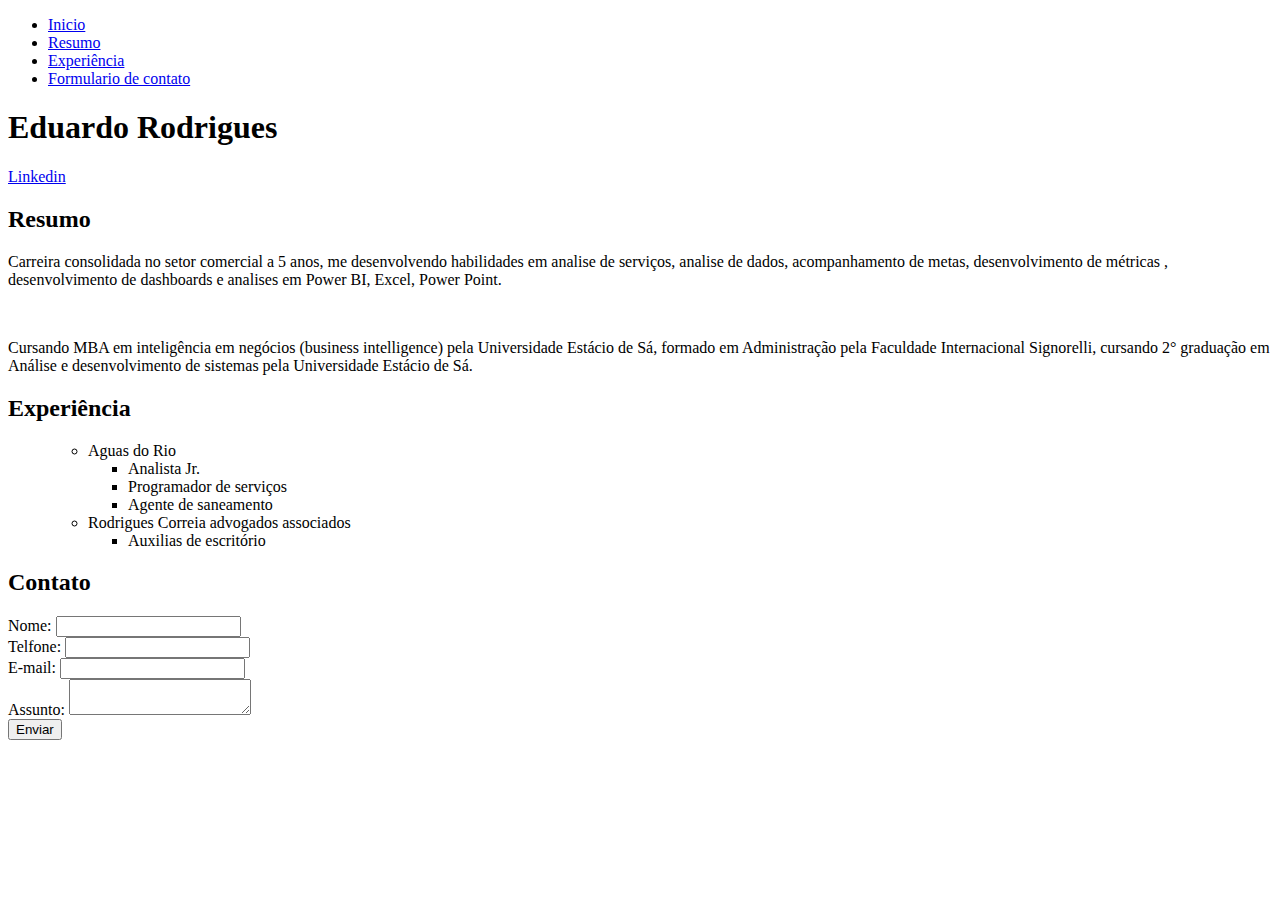
<file: index.html>
<!DOCTYPE html>
<html lang="en">
<head>
    <meta charset="UTF-8">
    <meta name="viewport" content="width=device-width, initial-scale=1.0">
    <title>Portifolio</title>
</head>
<body>

    <!-- #Menu de navegação-->
    <div class="navegation-bar">
        <ul>
            <li><a href="#inicio">Inicio</a></li>
            <li><a href="#resumo">Resumo</a></li>
            <li><a href="#experiencia">Experiência</a></li>
            <li><a href="#contact">Formulario de contato</a></li>
        </ul>
        <h1 >Eduardo Rodrigues</h1>
    </div>
    <!-- #capa-->
    <div id="inicio" class="capa">
        
        <a href="https://www.linkedin.com/in/eduardohenriquemr/" target="_blank">Linkedin</a>

    </div>
    <!-- #Resumo Proficional-->
    <div id="resumo" class="resumo">
        <h2>Resumo</h2>
        <p>
            Carreira consolidada no setor comercial a 5 anos, me
            desenvolvendo habilidades em analise de serviços, analise de
            dados, acompanhamento de metas, desenvolvimento de métricas ,
            desenvolvimento de dashboards e analises em Power BI, Excel,
            Power Point.
        </p><br>

        <p>
            Cursando MBA em inteligência em negócios (business intelligence)
            pela Universidade Estácio de Sá, formado em Administração pela
            Faculdade Internacional Signorelli, cursando 2° graduação em
            Análise e desenvolvimento de sistemas pela Universidade Estácio
            de Sá.
        </p>
    </div>
    <!-- #Experiencias-->
    <div id="experiencia" class="experiencia">
        <h2>Experiência</h2>
        <ul>
            <ul>
                <li>Aguas do Rio</li>
                <ul>
                    <li>Analista Jr.</li>
                    <li>Programador de serviços</li>
                    <li>Agente de saneamento</li>
                </ul>
                <li>Rodrigues Correia advogados associados</li>
                <ul>
                    <li>Auxilias de escritório</li>
                </ul>
            </ul>
        
        </ul>
    </div>
    <!-- #Formulario de contato-->
    <div id="contact" class="contact">
        <h2>Contato</h2>
        <form method="get">
            <label>Nome: </label><input type="text" name="Nome"><br>
            <label>Telfone: </label><input type="number" name="telefone"><br>
            <label>E-mail: </label><input type="text" name="email"><br>
            <label>Assunto: </label><textarea name="assunto"></textarea><br>
            <button type="submit" value="Enviar" onclick="alert('As informações foram enviadas')">Enviar</button>


        </form>
    </div>
</body>
</html>
</file>
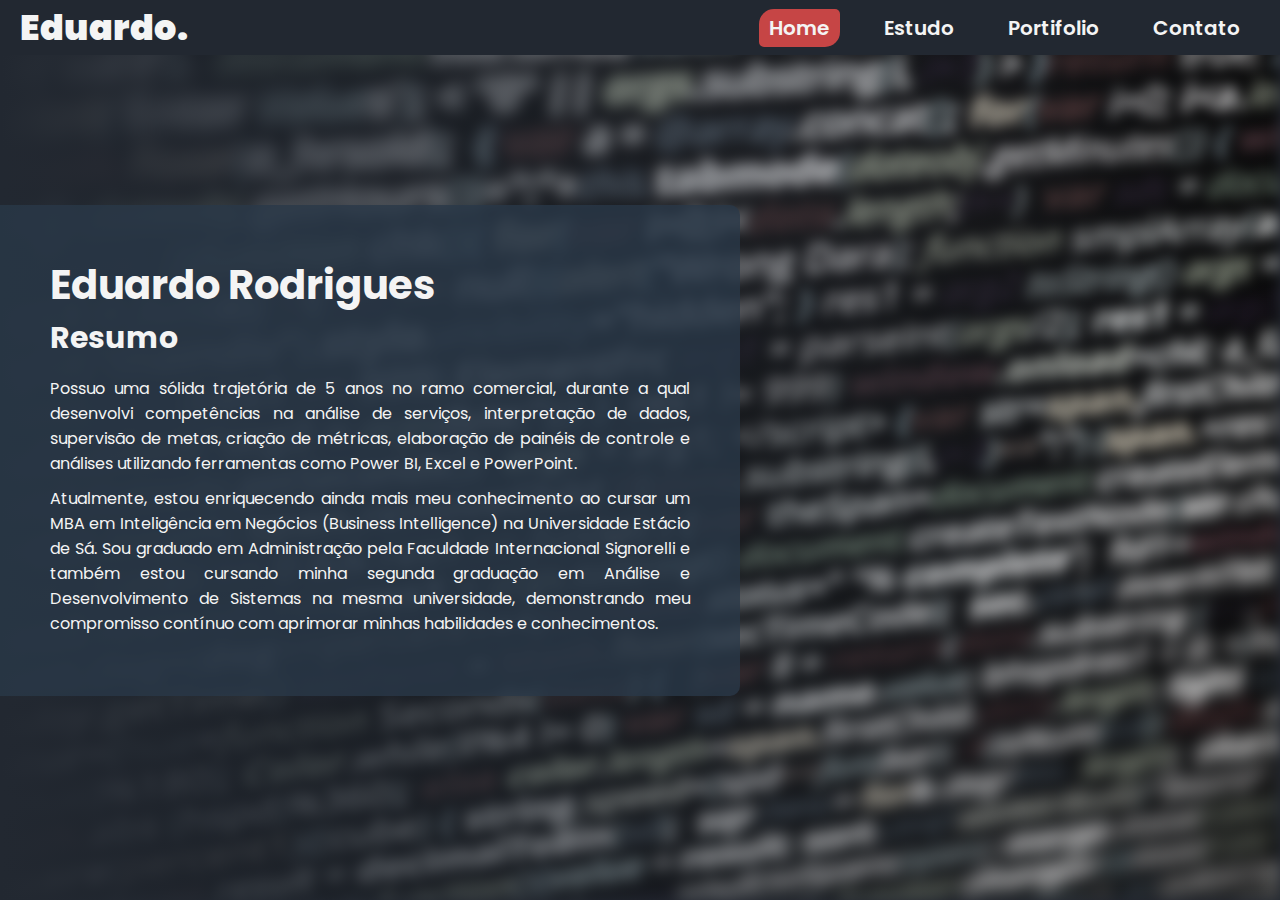
<file: Projeto Portifolio 2/index.html>
<!DOCTYPE html>
<html lang="pt-BR">
<head>
    <meta charset="UTF-8">
    <meta name="viewport" content="width=device-width, initial-scale=1.0">
    <title>Home</title>
    <link rel="stylesheet" href="./assets/css/style.css">
</head>
<body>
    <header class="header">
        <a href="./index.html" class="link-home-logo"><p class="logo">Eduardo.</p></a>
        <nav class="navbar">
            <a href="./index.html" class="active-bnt">Home</a>
            <a href="./estudo.html">Estudo</a>
            <a href="./portifolio.html">Portifolio</a>
            <a href="./contact.html">Contato</a>
        </nav>
    </header>
    <section class="home">
        <div class="home-content">
        <h1>Eduardo Rodrigues</h1>
        <h2>Resumo</h2>
        <p>Possuo uma sólida trajetória de 5 anos no ramo comercial, durante a qual desenvolvi competências na análise de serviços, interpretação de dados, 
            supervisão de metas, criação de métricas, elaboração de painéis de controle e análises utilizando ferramentas como Power BI, Excel e PowerPoint.</p>
        <p>Atualmente, estou enriquecendo ainda mais meu conhecimento ao cursar um MBA em Inteligência em Negócios (Business Intelligence) na Universidade Estácio de Sá. 
            Sou graduado em Administração pela Faculdade Internacional Signorelli e também estou cursando minha segunda graduação em Análise e Desenvolvimento de Sistemas na mesma 
            universidade, demonstrando meu compromisso contínuo com aprimorar minhas habilidades e conhecimentos.</p>
        </div>
        
    </section>
    
</body>
</html>
</file>
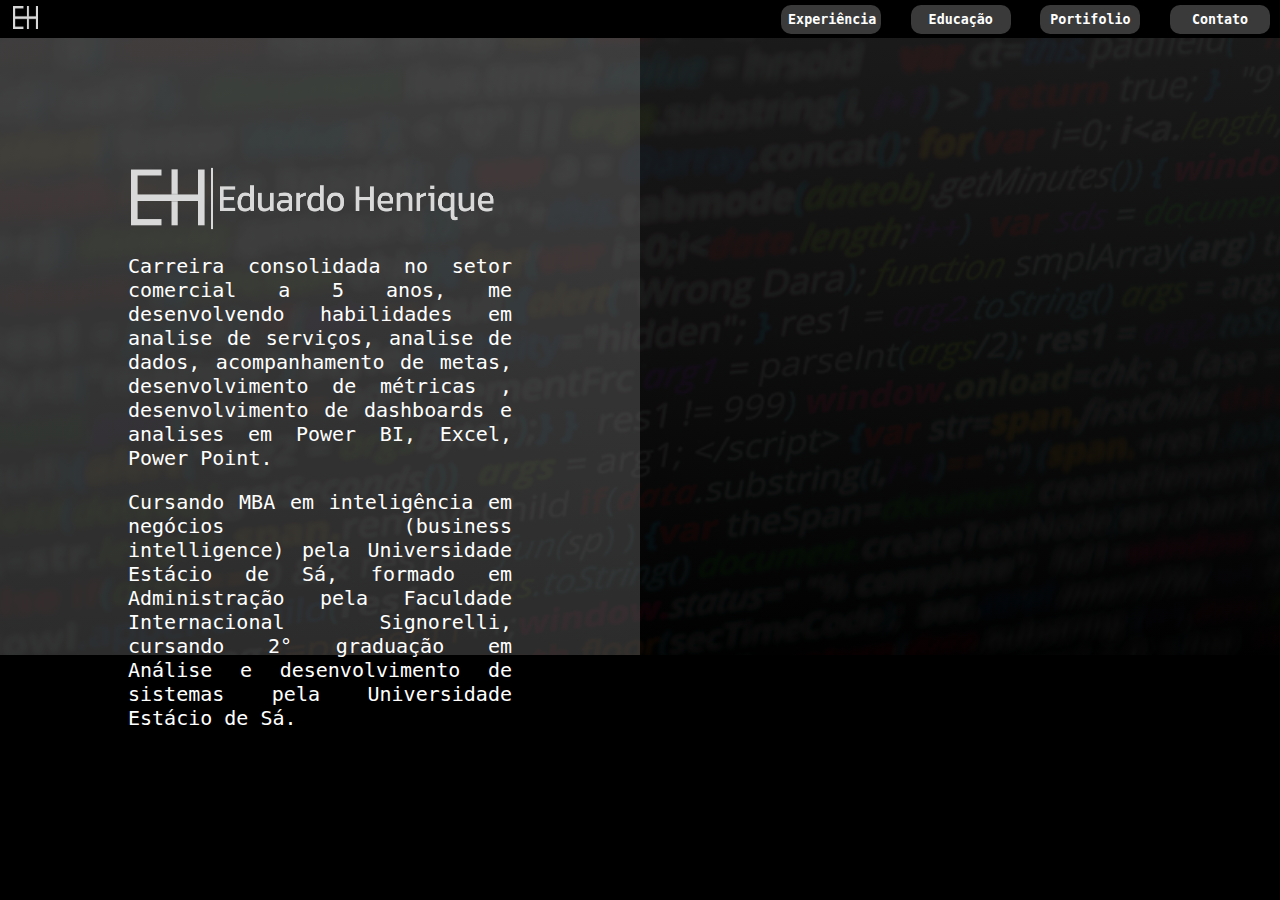
<file: Projeto Portifolio/index.html>
<!DOCTYPE html>
<html lang="pt-BR">
<head>
    <meta charset="UTF-8">
    <meta name="viewport" content="width=device-width, initial-scale=1.0">
    <title>Home</title>
    <link rel="stylesheet" href="./assets/css/style.css">
    <link rel="shortcut icon" href="./assets/img/Logo.png" type="image/x-icon">
</head>
<body>
    <nav class="header">
        <a href="./index.html"><img src="./assets/img/Logo.png"></a>
        <div class="menu">
            <a href="./experiencia.html"><button title="Experiência" type="button">Experiência</button></a>
            <a href="./educacao.html"><button title="Educação" type="button">Educação</button></a>
            <a href="#"><button title="Portifolio" type="button">Portifolio</button></a>
            <a href="#"><button title="Contato" type="button">Contato</button></a>
        </div>

    </nav>
    <div class="home-body">
        <div class="p1">
            <div class="card">
                <img src="./assets/img/Logo_name.png" class="logo-img">
                <div class="texto">
                <p>    Carreira consolidada no setor comercial a 5 anos, me desenvolvendo habilidades em analise de serviços, analise de dados, acompanhamento de metas, desenvolvimento de métricas , desenvolvimento de dashboards e analises em Power BI, Excel, Power Point.</p>
                <p>    Cursando MBA em inteligência em negócios (business intelligence) pela Universidade Estácio de Sá, formado em Administração pela Faculdade Internacional Signorelli, cursando 2° graduação em Análise e desenvolvimento de sistemas pela Universidade Estácio de Sá.</p>
                </div>
            </div>
        </div>
        <div class="p2">

        </div>

    </div>
</body>
</html>
</file>
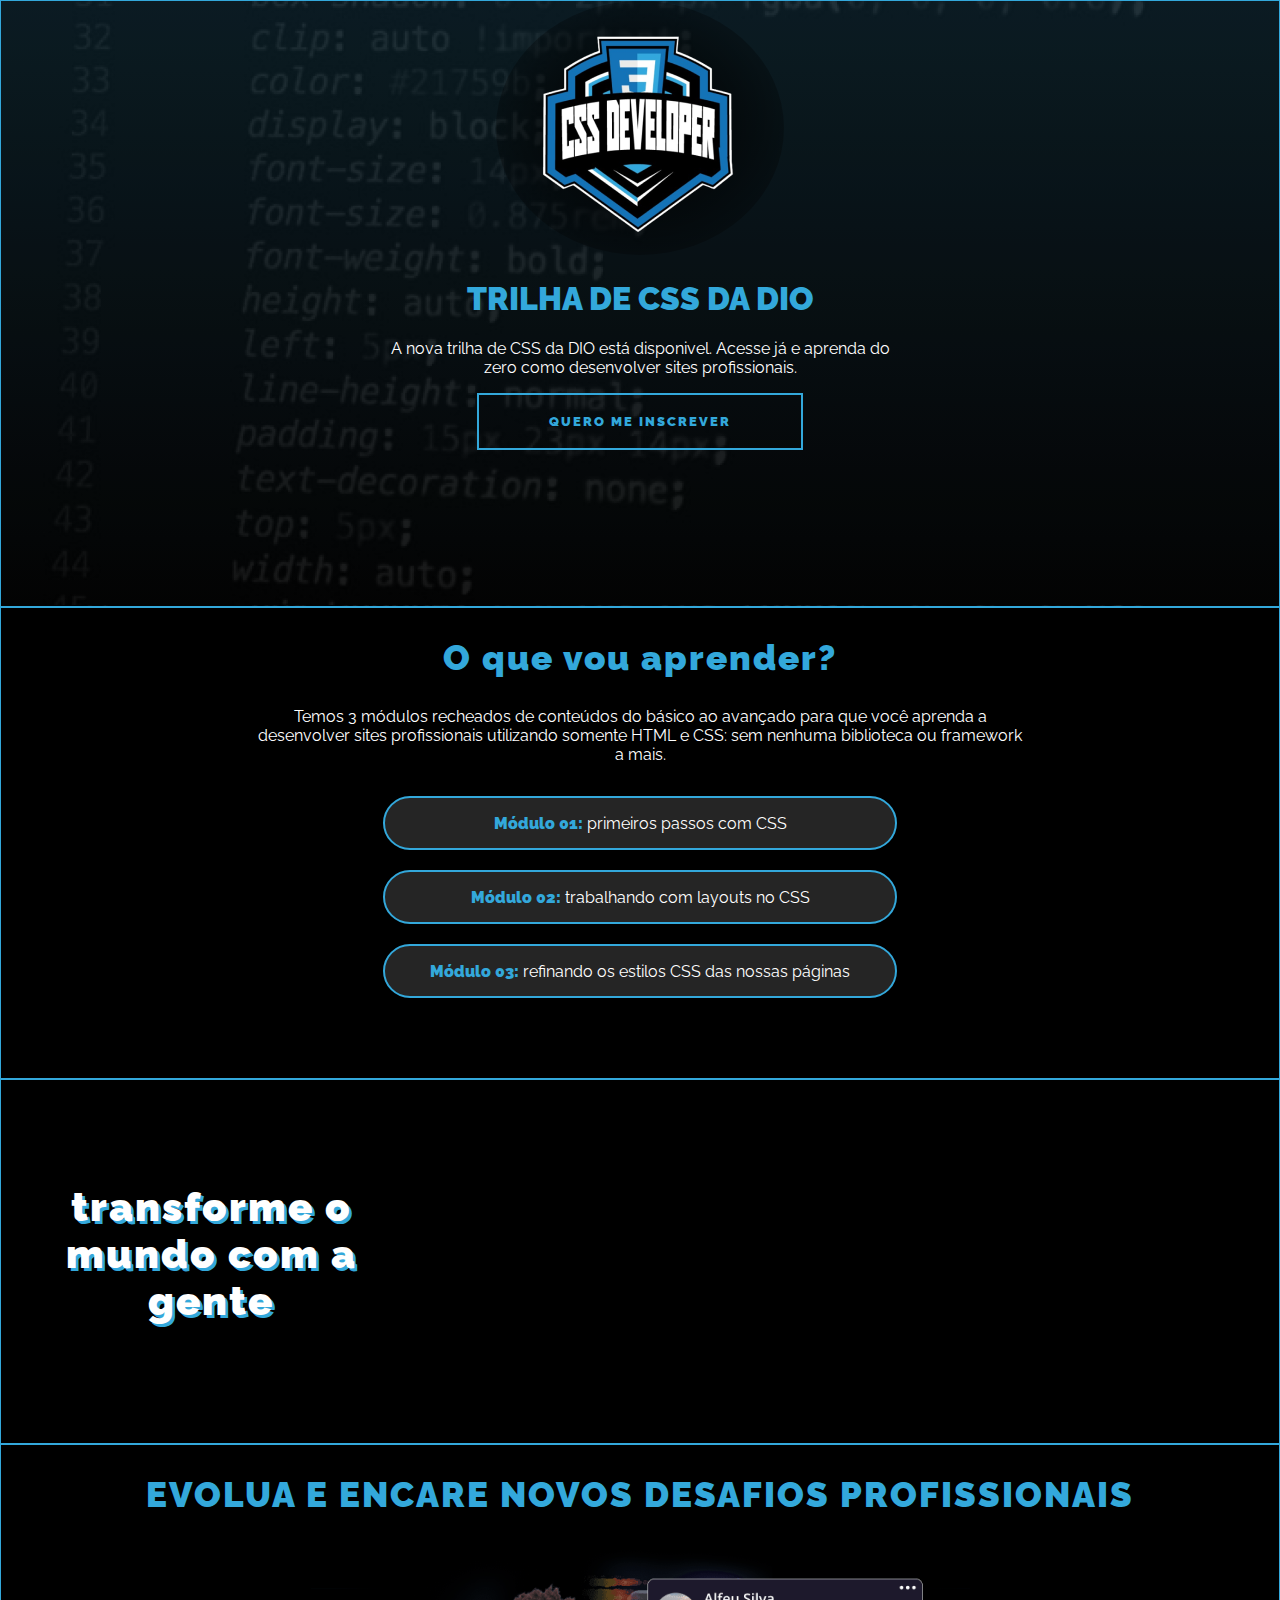
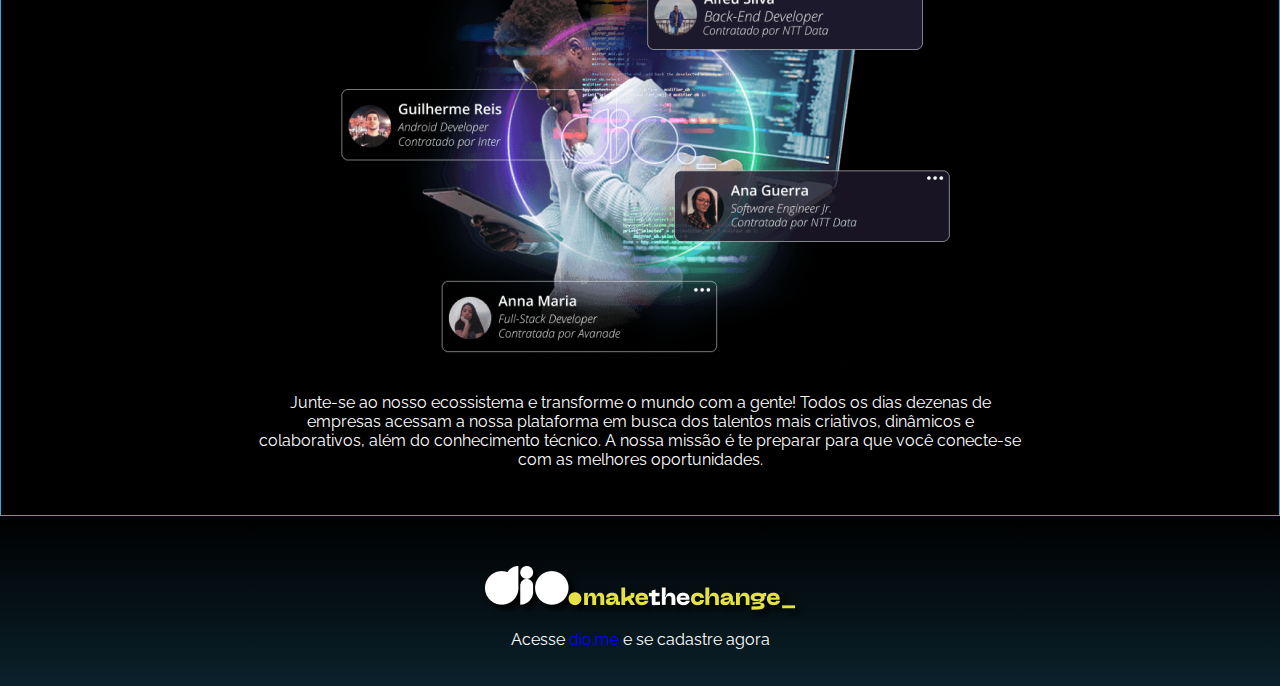
<file: Potência Tech iFood - Desenvolvimento de Jogos/Projeto 1/index.html>
<!DOCTYPE html>
<html lang="en">
<head>
    <meta charset="UTF-8">
    <meta name="viewport" content="width=device-width, initial-scale=1.0">
    <title>Document</title>
    <link rel="stylesheet" href="./assets/css/style.css">
</head>
<body>
    <div id="p1">
        <span id="b1">
            <img src="./Logo-css-developer.png" title="logo">
            <h1>TRILHA DE CSS DA DIO</h1>
            <P>A nova trilha de CSS da DIO está disponivel. Acesse já e aprenda do zero como desenvolver sites profissionais.</P>
        </span>
        <a href="https://web.dio.me/" target="_blank"><button>QUERO ME INSCREVER</button></a>
    </div>
    <div id="p2">
        <h2>O que vou aprender?</h2>
        <p class="msg">Temos 3 módulos recheados de conteúdos do básico ao avançado para que você aprenda a desenvolver sites profissionais utilizando somente HTML e CSS: sem nenhuma biblioteca ou framework a mais.</p>
        <ul>
            <li><p><b>Módulo 01:</b> primeiros passos com CSS</p></li>
            <li><p><b>Módulo 02:</b> trabalhando com layouts no CSS</p></li>
            <li><p><b>Módulo 03:</b> refinando os estilos CSS das nossas páginas</p></li>
        </ul>
    </div>
    <div id="p3">
        <h2>transforme o mundo com a gente</h2>
    </div>
    <div id="p4">
        <h2>EVOLUA E ENCARE NOVOS DESAFIOS PROFISSIONAIS</h2>
        <img src="./promo.png" alt="">
        <p>Junte-se ao nosso ecossistema e transforme o mundo com a gente! Todos os dias dezenas de empresas acessam a nossa plataforma em busca dos talentos mais criativos, dinâmicos e colaborativos, além do conhecimento técnico. A nossa missão é te preparar para que você conecte-se com as melhores oportunidades.</p>
    </div>
    <div id="p5">
        <img src="./dioimg.png" alt="">
        <p>Acesse <a href="https://web.dio.me/" target="_blank">dio.me</a> e se cadastre agora</p>
    </div>


</body>
</html>
</file>
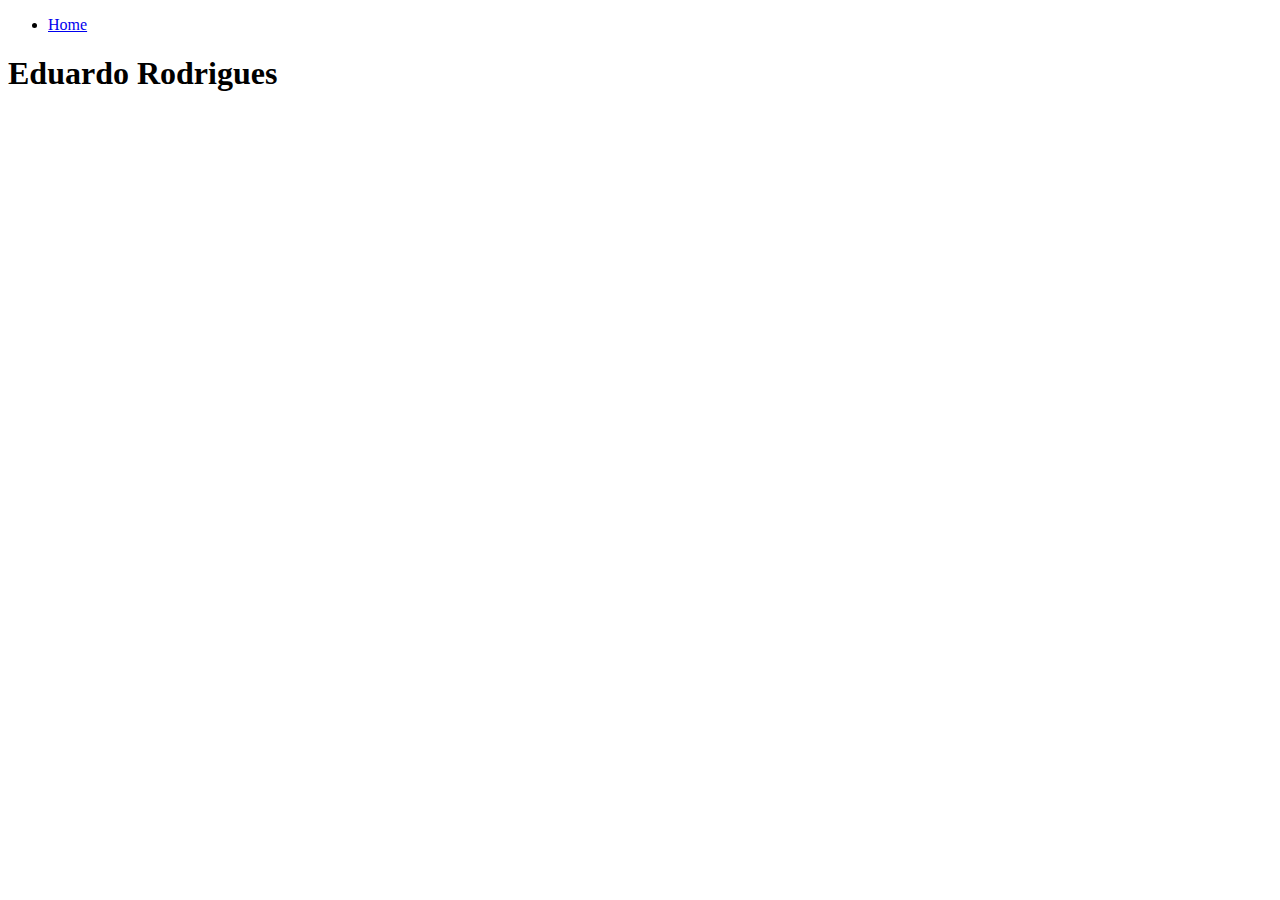
<file: about.html>
<!DOCTYPE html>
<html lang="en">
<head>
    <meta charset="UTF-8">
    <meta name="viewport" content="width=device-width, initial-scale=1.0">
    <title>Portifolio</title>
</head>
<body>
    <ul>
        <li><a href="index.html">Home</a></li>
    </ul>
    <h1 >Eduardo Rodrigues</h1>
    
    

</body>
</html>
</file>
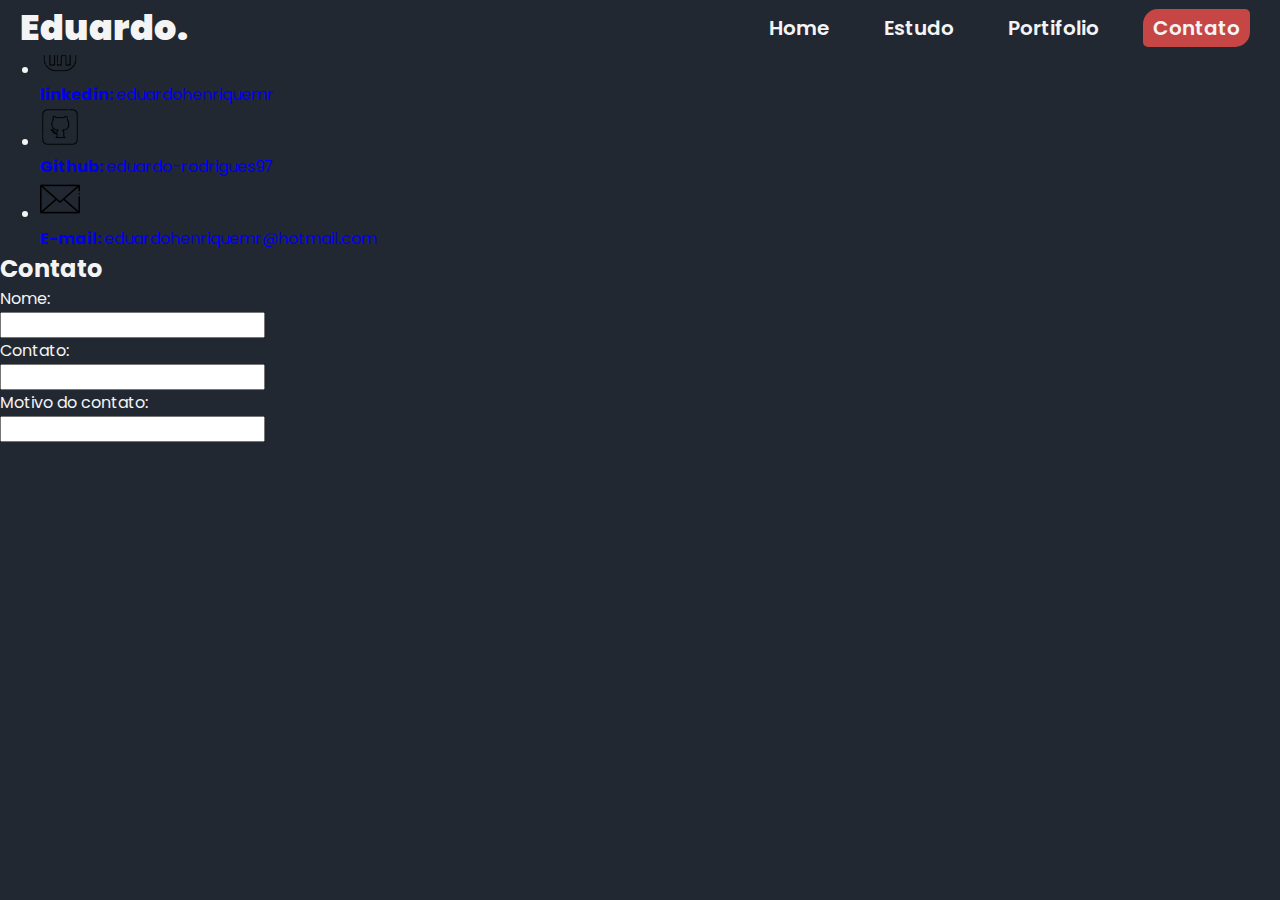
<file: Projeto Portifolio 2/contact.html>
<!DOCTYPE html>
<html lang="pt-BR">
<head>
    <meta charset="UTF-8">
    <meta name="viewport" content="width=device-width, initial-scale=1.0">
    <title>Home</title>
    <link rel="stylesheet" href="./assets/css/styleContact.css">
</head>
<body>
    <header class="header">
        <a href="./index.html" class="link-home-logo"><p class="logo">Eduardo.</p></a>
        <nav class="navbar">
            <a href="./index.html">Home</a>
            <a href="./estudo.html">Estudo</a>
            <a href="./portifolio.html">Portifolio</a>
            <a href="./contact.html"  class="active-bnt">Contato</a>
        </nav>
    </header>
    <section class="contact">
        
        <div class="social-info">
            <h2>Social</h2>
            <ul>
                <li><a href="https://www.linkedin.com/in/eduardohenriquemr/" target="_blank"><img src="./assets/img/linkedin.png"><p><b>linkedin: </b>eduardohenriquemr</p></a></li>
                <li><a href="https://github.com/eduardo-rodrigues97" target="_blank"><img src="./assets/img/github.png"><p><b>Github: </b>eduardo-rodrigues97</p></a></li>
                <li><a href="#"><img src="./assets/img/correspondencia.png"><p><b>E-mail: </b>eduardohenriquemr@hotmail.com</p></a></li>
                
            </ul>
        </div>
        <div class="form-contact">
            <h2>Contato</h2>
            <form action="">
                <p>Nome:</p>
                <input type="text">
                <p>Contato:</p>
                <input type="text">
                <p>Motivo do contato:</p>
                <input type="text">
            </form>
        </div>
        
    </section>
</body>
</html>
</file>
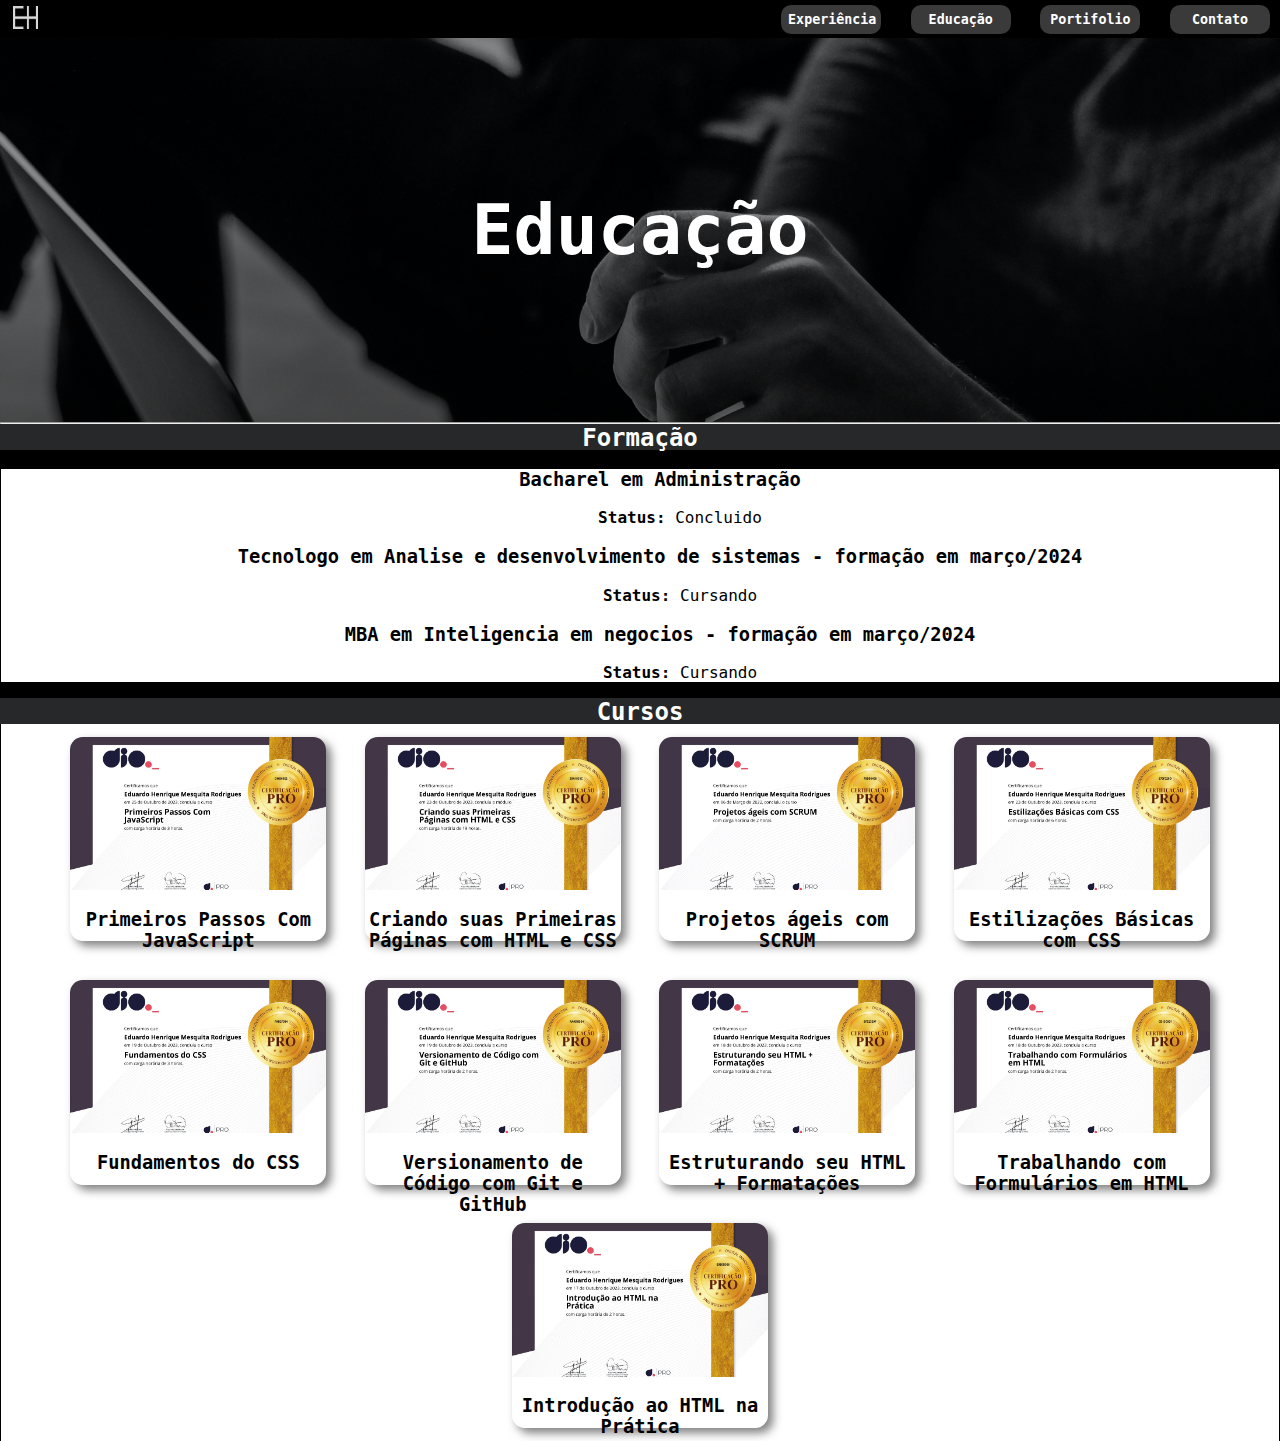
<file: Projeto Portifolio/educacao.html>
<!DOCTYPE html>
<html lang="pt-BR">
<head>
    <meta charset="UTF-8">
    <meta name="viewport" content="width=device-width, initial-scale=1.0">
    <title>Educação</title>
    <link rel="stylesheet" href="./assets/css/styleeducacao.css">
    <link rel="shortcut icon" href="./assets/img/" type="image/x-icon">
</head>
<body>
    <nav class="header">
        <a href="./index.html"><img src="./assets/img/Logo.png"></a>
        <div class="menu">
            <a href="./experiencia.html"><button title="Experiência" type="button">Experiência</button></a>
            <a href="./educacao.html"><button title="Educação" type="button">Educação</button></a>
            <a href="#"><button title="Portifolio" type="button">Portifolio</button></a>
            <a href="#"><button title="Contato" type="button">Contato</button></a>
        </div>

    </nav>
    <div>
        <div class="title">
            <h1>Educação</h1>

        </div>
        <hr>
        
        <div class="title-curso"><h2>Formação</h2></div>
            <div class="box-card-ed-formação">
            <ul>
                <li><h3>Bacharel em Administração</h3></li>
                    <ul>
                        <li><p><b>Status: </b>Concluido</p></li>
                    </ul>
                <li><h3>Tecnologo em Analise e desenvolvimento de sistemas - formação em março/2024</h3></li>
                    <ul>
                        <li><p><b>Status: </b>Cursando</p></li>
                    </ul>
                <li><h3>MBA em Inteligencia em negocios - formação em março/2024</h3></li>
                    <ul>
                        <li><p><b>Status: </b>Cursando</p></li>
                    </ul>
            </ul>

            </div>
        <div class="title-curso"><h2>Cursos</h2></div>
            <div class="box-card-ed">
                <div class="box-card"><a href="#"><div id="i1" class="img-box-card"></div><h3>Primeiros Passos Com JavaScript</h3></a></div>
                <div class="box-card"><a href="#"><div id="i2" class="img-box-card"></div><h3>Criando suas Primeiras Páginas com HTML e CSS</h3></a></div>
                <div class="box-card"><a href="#"><div id="i3" class="img-box-card"></div><h3>Projetos ágeis com SCRUM</h3></a></div>
                <div class="box-card"><a href="#"><div id="i4" class="img-box-card"></div><h3>Estilizações Básicas com CSS</h3></a></div>
                <div class="box-card"><a href="#"><div id="i5" class="img-box-card"></div><h3>Fundamentos do CSS</h3></a></div>
                <div class="box-card"><a href="#"><div id="i6" class="img-box-card"></div><h3>Versionamento de Código com Git e GitHub</h3></a></div>
                <div class="box-card"><a href="#"><div id="i7" class="img-box-card"></div><h3>Estruturando seu HTML + Formatações</h3></a></div>
                <div class="box-card"><a href="#"><div id="i8" class="img-box-card"></div><h3>Trabalhando com Formulários em HTML</h3></a></div>
                <div class="box-card"><a href="#"><div id="i9" class="img-box-card"></div><h3>Introdução ao HTML na Prática</h3></a></div>

            </div>
            

        </div>
    </div>
</body>
</html>
</file>
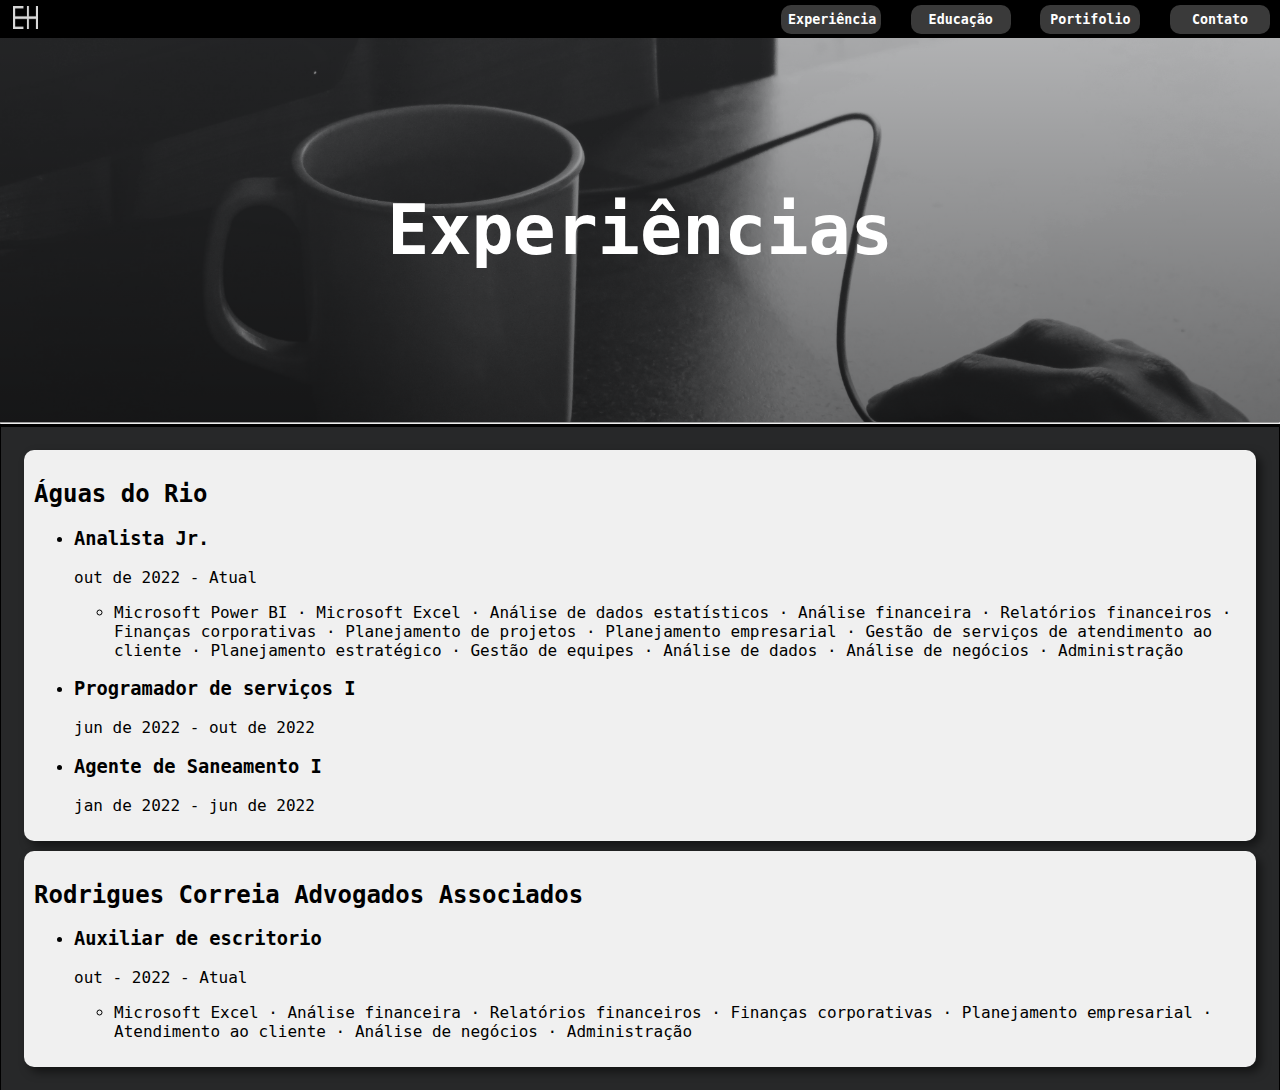
<file: Projeto Portifolio/experiencia.html>
<!DOCTYPE html>
<html lang="pt-BR">
<head>
    <meta charset="UTF-8">
    <meta name="viewport" content="width=device-width, initial-scale=1.0">
    <title>Experiência</title>
    <link rel="stylesheet" href="./assets/css/styleexp.css">
    <link rel="shortcut icon" href="./assets/img/Logo.png" type="image/x-icon">
</head>
<body>
    <nav class="header">
        <a href="./index.html"><img src="./assets/img/Logo.png"></a>
        <div class="menu">
            <a href="./experiencia.html"><button title="Experiência" type="button">Experiência</button></a>
            <a href="./educacao.html"><button title="Educação" type="button">Educação</button></a>
            <a href="#"><button title="Portifolio" type="button">Portifolio</button></a>
            <a href="#"><button title="Contato" type="button">Contato</button></a>
        </div>

    </nav>
    <div>
        <div class="title">
            <h1>Experiências</h1>

        </div>
        <hr>
        <div class="box-card-exp">
            <div class="card-exp">
                <h2>Águas do Rio </h2>
                <ul>
                    <li><h3>Analista Jr.</h3></li>
                        <p>out de 2022 - Atual</p>
                        <ul>
                            <li>Microsoft Power BI · Microsoft Excel · Análise de dados estatísticos · Análise financeira · Relatórios financeiros · Finanças corporativas · Planejamento de projetos · Planejamento empresarial · Gestão de serviços de atendimento ao cliente · Planejamento estratégico · Gestão de equipes · Análise de dados · Análise de negócios · Administração</li>
                        </ul>
                    <li><h3>Programador de serviços I</h3></li>
                        <p>jun de 2022 - out de 2022</p>
                    <li><h3>Agente de Saneamento I</h3></li>
                        <p>jan de 2022 - jun de 2022</p> 
                </ul>
            </div>
            <div class="card-exp">
                <h2>Rodrigues Correia Advogados Associados</h2>
                <ul>
                    <li><h3>Auxiliar de escritorio</h3></li>
                        <p>out - 2022 - Atual</p>
                        <ul>
                            <li>Microsoft Excel · Análise financeira · Relatórios financeiros · Finanças corporativas · Planejamento empresarial · Atendimento ao cliente · Análise de negócios · Administração</li>
                        </ul>
                </ul>
            </div>

        </div>
    </div>
</body>
</html>
</file>
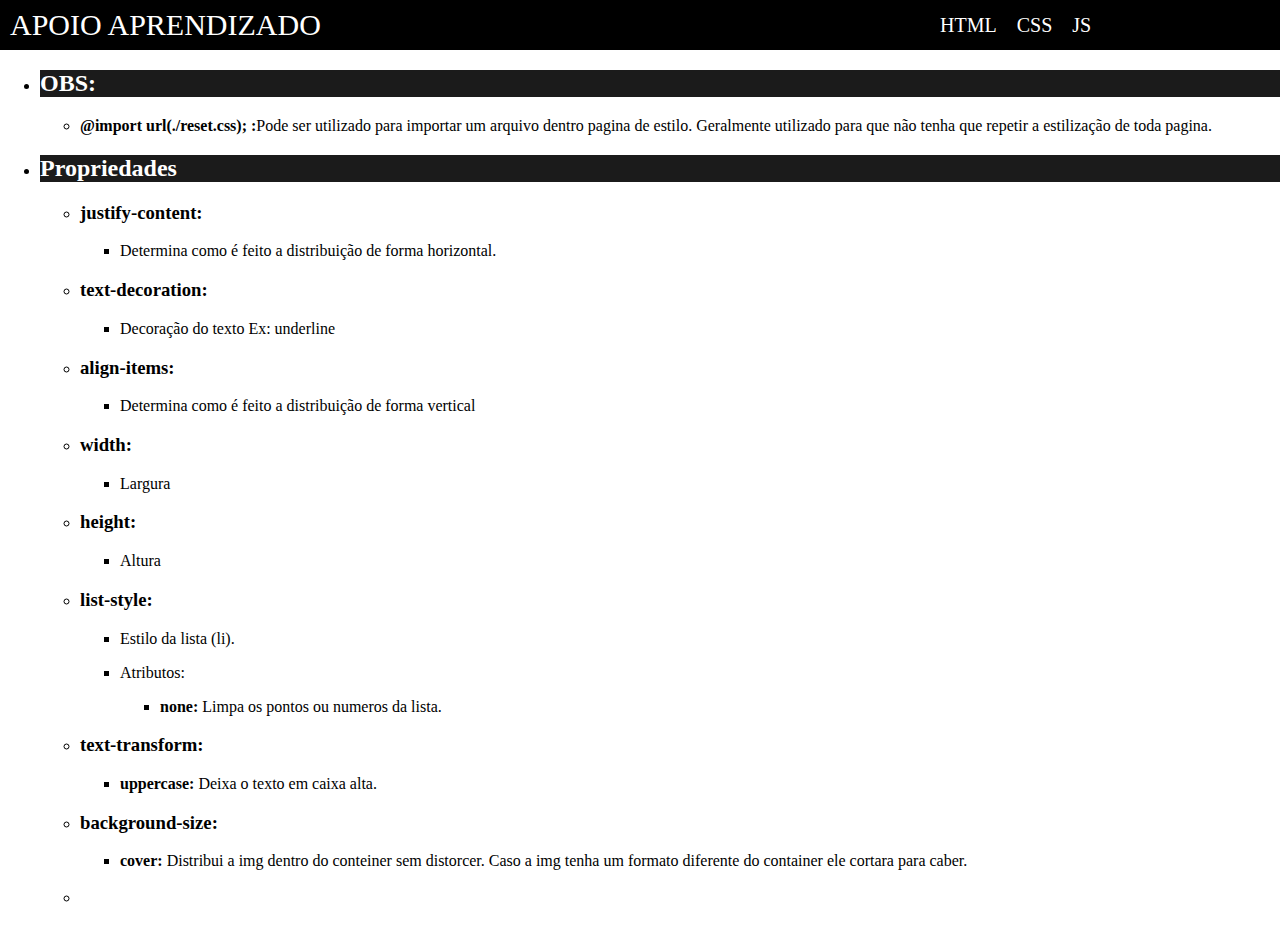
<file: repo-local/Apoio/pgcss.html>
<!DOCTYPE html>
<html lang="en">
<head>
    <meta charset="UTF-8">
    <meta name="viewport" content="width=device-width, initial-scale=1.0">
    <title>CSS</title>
    <link rel="stylesheet" href="./assets/css/style-indexcss.css">
</head>
<body>
    <nav class="header">
        <div class="logo">
            <a href="./index.html">Apoio aprendizado</a>
        </div>
        <div class="menu">
            <ul>
                <li><a href="./pghtml.html">HTML</a></li>
                <li><a href="./pgcss.html">CSS</a></li>
                <li><a href="./pgjs.html">JS</a></li>
            </ul>
        </div>
    </nav>
    <div>
        <ul>
            <li><h2>OBS:</h2></li>
                <ul>
                    <li><p><b>@import url(./reset.css); :</b>Pode ser utilizado para importar um arquivo dentro pagina de estilo. Geralmente utilizado para que não tenha que repetir a estilização de toda pagina.</p></li>
                </ul>
            <li><h2>Propriedades</h2></li>
            <ul>
                <li><h3>justify-content:</h3></li>
                    <ul>
                        <li><p>Determina como é feito a distribuição de forma horizontal.</p></li>
                    </ul>
                <li><h3>text-decoration:</h3></li>
                <ul>
                    <li><p>Decoração do texto Ex: underline</p></li>
                </ul>
                <li><h3>align-items:</h3></li>
                    <ul>
                        <li><p>Determina como é feito a distribuição de forma vertical</p></li>
                    </ul>
                <li><h3>width:</h3></li>
                    <ul>
                        <li><p>Largura</p></li>
                    </ul>
                <li><h3>height:</h3></li>
                    <ul>
                        <li><p>Altura</p></li>
                    </ul>
                <li><h3>list-style:</h3></li>
                    <ul>
                        <li><p>Estilo da lista (li).</p></li>
                        <li>Atributos:</li>
                            <ul>
                                <li><p><b>none: </b>Limpa os pontos ou numeros da lista.</p></li>
                            </ul>
                    </ul>
                
                <li><h3>text-transform:</h3></li>
                    <ul>
                        <li><p><b>uppercase: </b>Deixa o texto em caixa alta.</p></li>
                    </ul>
                <li><h3>background-size:</h3></li>
                    <ul>
                        <li><p><b>cover: </b> Distribui a img dentro do conteiner sem distorcer. Caso a img tenha um formato diferente do container ele cortara para caber.</p></li>
                    </ul>
                <li><h3></h3></li>
            </ul>
        </ul>
    </div>
    
</body>
</html>
</file>
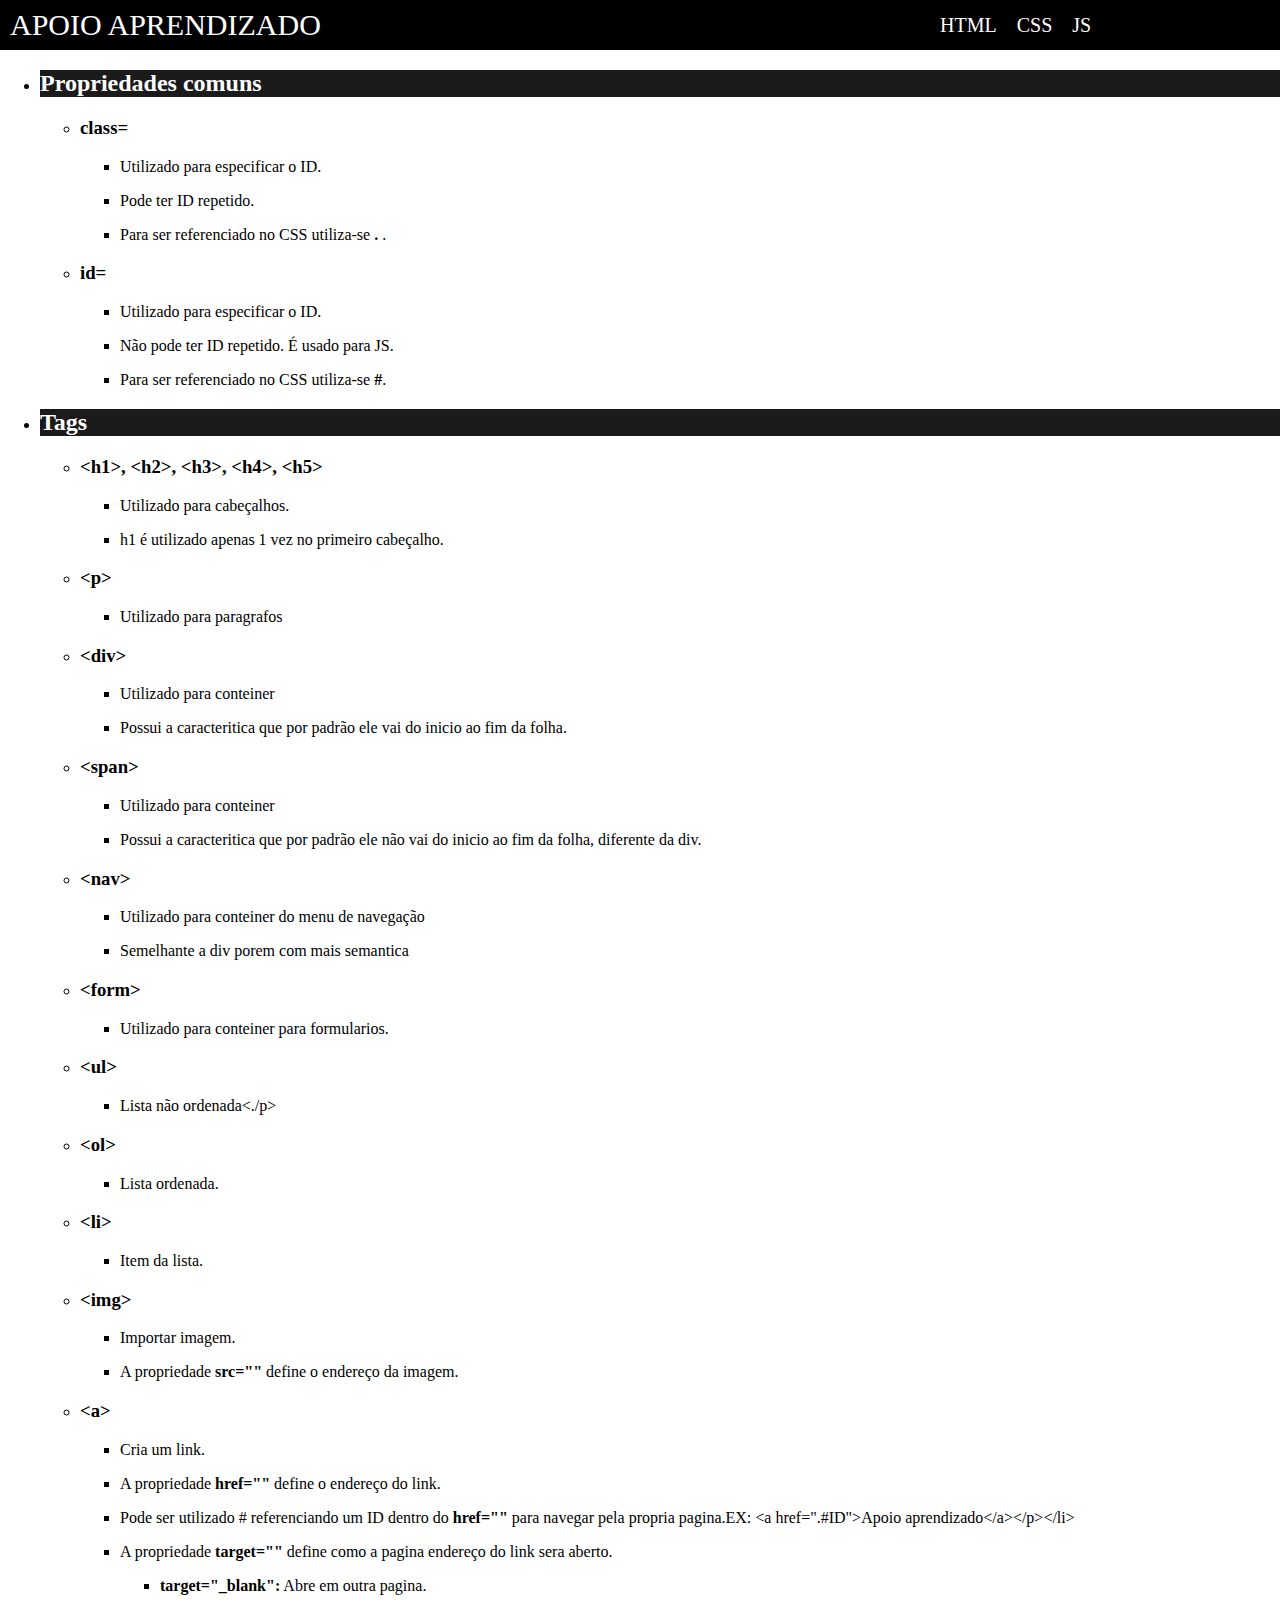
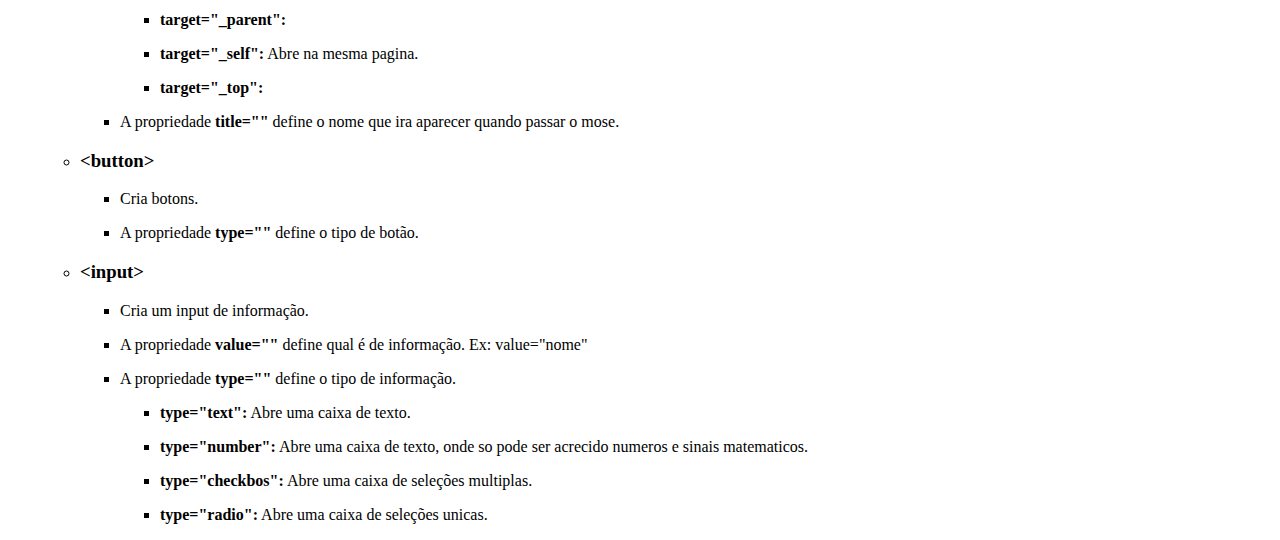
<file: repo-local/Apoio/pghtml.html>
<!DOCTYPE html>
<html lang="en">
<head>
    <meta charset="UTF-8">
    <meta name="viewport" content="width=device-width, initial-scale=1.0">
    <title>HTML</title>
    <link rel="stylesheet" href="./assets/css/style-indexhtml.css">
</head>
<body>
    <nav class="header">
        <div class="logo">
            <a href="./index.html">Apoio aprendizado</a>
        </div>
        <div class="menu">
            <ul>
                <li><a href="./pghtml.html">HTML</a></li>
                <li><a href="./pgcss.html">CSS</a></li>
                <li><a href="./pgjs.html">JS</a></li>
            </ul>
        </div>
    </nav>
    <div>
        <ul>
            <li><h2>Propriedades comuns</h2></li>
            <ul>
                <li><h3>class=</h3></li>
                    <ul>
                        <li><p>Utilizado para especificar o ID. </p></li>
                        <li><p> Pode ter ID repetido.</p></li> 
                        <li><p>Para ser referenciado no CSS utiliza-se <b>.</b> .</p></li>
                    </ul>
                <li><h3>id=</h3></li>
                    <ul>
                        <li><p>Utilizado para especificar o ID. </p></li>
                        <li><p>Não pode ter ID repetido. É usado para JS.</p></li>
                        <li><p> Para ser referenciado no CSS utiliza-se <b>#</b>.</p></li>
                    </ul>
            </ul>
            <li><h2>Tags</h2></li>
            <ul>
                <li><h3>&lt;h1&gt;, &lt;h2&gt;, &lt;h3&gt;, &lt;h4&gt;, &lt;h5&gt;</h3></li>
                    <ul>
                        <li><p>Utilizado para cabeçalhos.</p></li>
                        <li><p>h1 é utilizado apenas 1 vez no primeiro cabeçalho.</p></li>
                    </ul>
                <li><h3>&lt;p&gt;</h3></li>
                    <ul>
                        <li><p>Utilizado para paragrafos</p></li>
                    </ul>
                <li><h3>&lt;div&gt;</h3></li>
                    <ul>
                        <li><p>Utilizado para conteiner</p></li>
                        <li><p>Possui a caracteritica que por padrão ele vai do inicio ao fim da folha.</p></li>
                    </ul>
                <li><h3>&lt;span&gt;</h3></li>
                    <ul>
                        <li><p>Utilizado para conteiner</p></li>
                        <li><p>Possui a caracteritica que por padrão ele não vai do inicio ao fim da folha, diferente da div.</p></li>
                    </ul>
                <li><h3>&lt;nav&gt;</h3></li>
                    <ul>
                        <li><p>Utilizado para conteiner do menu de navegação</p></li>
                        <li><p>Semelhante a div porem com mais semantica</p></li>
                    </ul>
                <li><h3>&lt;form&gt;</h3></li>
                    <ul>
                        <li><p>Utilizado para conteiner para formularios.</p></li>
                    </ul>    
                <li><h3>&lt;ul&gt;</h3></li>
                    <ul>
                        <li><p>Lista não ordenada<./p></li>
                    </ul>
                <li><h3>&lt;ol&gt;</h3></li>
                    <ul>
                        <li><p>Lista ordenada.</p></li>
                    </ul>
                <li><h3>&lt;li&gt;</h3></li>
                    <ul>
                        <li><p>Item da lista.</p></li>
                    </ul>
                <li><h3>&lt;img&gt;</h3></li>
                    <ul>
                        <li><p>Importar imagem.</p></li>
                        <li><p>A propriedade <b>src=""</b> define o endereço da imagem.</p></li>
                    </ul>
                <li><h3>&lt;a&gt;</h3></li>
                    <ul>
                        <li><p>Cria um link.</p></li>
                        <li><p>A propriedade <b>href=""</b> define o endereço do link.</p></li>
                        <li><p>Pode ser utilizado # referenciando um ID dentro do <b>href=""</b> para navegar pela propria pagina.EX: &lt;a href=".#ID">Apoio aprendizado&lt;/a>&lt;/p>&lt;/li>
                        <li><p>A propriedade <b>target=""</b> define como a pagina endereço do link sera aberto.</p></li>
                            <ul>
                                <li><p><b>target="_blank":</b> Abre em outra pagina.</p></li>
                                <li><p><b>target="_parent":</b> </p></li>
                                <li><p><b>target="_self":</b> Abre na mesma pagina.</p></li>
                                <li><p><b>target="_top":</b> </p></li>
                            </ul>
                        <li><p>A propriedade <b>title=""</b> define o nome que ira aparecer quando passar o mose.</p></li>

                    </ul>
                <li><h3>&lt;button&gt;</h3></li>
                    <ul>
                        <li><p>Cria botons.</p></li>
                        <li><p>A propriedade <b>type=""</b> define o tipo de botão.</p></li>
                    </ul>
                <li><h3>&lt;input&gt;</h3></li>
                    <ul>
                        <li><p>Cria um input de informação.</p></li>
                        <li><p>A propriedade <b>value=""</b> define qual é de informação. Ex: value="nome"</p></li>
                        <li><p>A propriedade <b>type=""</b> define o tipo de informação.</p></li>
                            <ul>
                                <li><p><b>type="text":</b> Abre uma caixa de texto.</p></li>
                                <li><p><b>type="number":</b> Abre uma caixa de texto, onde so pode ser acrecido numeros e sinais matematicos.</p></li>
                                <li><p><b>type="checkbos":</b> Abre uma caixa de seleções multiplas.</p></li>
                                <li><p><b>type="radio":</b> Abre uma caixa de seleções unicas.</p></li>
                                
                            </ul>

            </ul>

        </ul>
    </div>
</body>
</html>
</file>
<file: Potência Tech iFood - Desenvolvimento de Jogos/Projeto 1/assets/css/style.css>
@font-face {
    font-family: raleway;
    src: url(../Fontes/Raleway-Regular.ttf);
    font-weight: normal;
}/* Normal */
@font-face {
    font-family: raleway;
    src: url(../Fontes/Raleway-Black.ttf);
    font-weight: bold;
}/* Negrito */

*{
    font-family: "raleway", Arial, Helvetica, sans-serif;
    text-align: center;
}

h1{
    color:#33A8DB;
}

h2{
    color: #33A8DB;
    letter-spacing: 2px;
    font-size: 35px;
}

body{
    margin: 0px;
    padding: 0px;
    background: black;
    color: white;
    
    
}



/* Parte 1 */
#p1 {
    height: 605px;
    border: 1px solid #33A8DB;
    background:
    url(./background-01.png),
    linear-gradient(#091b23,rgba(0, 0, 0, 1));
    background-origin: border-box;
}

#p1 img{
    
    padding: 20px;
    border-radius: 100%;
    background: radial-gradient(black, transparent)
}

#p1 button{
    width: 326px;
    height: 57px;
    background: transparent;
    color: #33A8DB;
    border: 2px solid #33A8DB;
    font-weight: bold;
    letter-spacing: 2px;
}

#p1 p{
    padding-left: 30%;
    padding-right: 30%;
}


/* Parte 2 */
#p2{
    height: 470px;
    border: 1px solid #33A8DB;
}

.msg{
    padding-left: 20%;
    padding-right: 20%;
}


#p2 b{
    color: #33A8DB;
}


#p2 ul{
    display: flex;
    flex-direction: column;
    justify-content: center;
    align-items:center;
    padding: 16px 127px;
}


#p2 li{
    width: 510px;
    height: 50px;
    margin-bottom: 20px;
    background: #252525;
    border: 2px solid #33A8DB;
    border-radius: 57px;
    list-style: none;
}


/* Parte 3 */
#p3{
    height: 363px;
    border: 1px solid #33A8DB;
    background: url(./background-02.png);
    background-size: cover;
    background-attachment: fixed;
    background-position: center;
    
}

#p3 h2{
    padding:70px ;
    padding-left:60px ;
    font-size: 40px;
    height: 100%;
    width: 300px;
    color: white;
    text-shadow: 3px 3px #33A8DB;
}


/* Parte 4 */
#p4{
    height: 670px;
    border: 1px solid #33A8DB;
}

#p4 p{
    padding-left: 20%;
    padding-right: 20%;
    padding-bottom: 10px;
}



/* Parte 5 */
#p5{
    height: 170px;
    background: linear-gradient(black,#0a212b);
}

#p5 img{
    margin-top: 50px;
    filter: drop-shadow(5px 5px 3px black);
}

#p5 p a{
    color: blue;
    text-decoration: none;
}
</file>
<file: Projeto Portifolio 2/assets/css/style.css>
@import url(./reset.css);





/* Animação H1 */
@keyframes bounce-top {
    0% {
      transform: translateY(-450px);
      animation-timing-function: ease-in;
      opacity: 1;
    }
    24% {
      opacity: 1;
    }
    40% {
      transform: translateY(-24px);
      animation-timing-function: ease-in;
    }
    65% {
      transform: translateY(-12px);
      animation-timing-function: ease-in;
    }
    82% {
      transform: translateY(-6px);
      animation-timing-function: ease-in;
    }
    93% {
      transform: translateY(-4px);
      animation-timing-function: ease-in;
    }
    25%,
    55%,
    75%,
    87% {
      transform: translateY(0px);
      animation-timing-function: ease-out;
    }
    100% {
      transform: translateY(0px);
      animation-timing-function: ease-out;
      opacity: 1;
    }
  }



.home {

    display: flex;
    justify-content: space-between;
    align-items: center;
    height: 100vh;
    width: 100vw;
    background: linear-gradient(to right, #222831  ,#22283100);/* Gradiente acima do bg */
    
}

/* COnfiguração da img do BG */
.home::before {
    position: absolute;
    content: '';
    height: 100vh;
    width: 100vw;
    background: url(../img/bg1.jpg);
    filter: grayscale(90%) blur(7px);
    background-size: cover;
    z-index: -1;
}



.home-content {
    width: 50vw;
    padding: 50px;
    background: rgba(041,056,072, 0.8);
    border-radius: 0 10px 10px 0;

}

.home-img {
    width: 50vw;
    background-color: transparent;

}

h1 {
    font-size: 40px;
    animation: bounce-top 2s both;
}

h2 {
    font-size: 30px;
    margin-bottom: 15px;
}

.home-content p {
    text-align: justify;
    margin-bottom: 10px;
}
</file>
<file: Projeto Portifolio/assets/css/style.css>
@import url(./reset.css);


.home-body {
    background: linear-gradient(rgba(27, 27, 27, 0.95),rgba(0, 0, 0, 0.95)),url(../img/bg1.jpg);
    background-size: cover;
    display: flex;
    height: 48.2vw;

}

.p1 {
    background-color: rgba(128, 128, 128, 0.342);
    padding: 10vw;
    border-right: rgba(182, 182, 182, 0.5) ;
    display: inline;
}



.card .logo-img {
    width: 30vw;
    height: 5vw;
}
.p1 .texto {
    width: 30vw;
    height: 5vw;

}

p{
    color: white;
    font-size: 20px;
    text-align: justify;
}


.icon-link {
    display: flex;
}


.icon-link img {
    width: 2vw;
    height: 2vw;
}
</file>
<file: Projeto Portifolio 2/assets/css/styleContact.css>
@import url(./reset.css);





img {
    width: 40px;
}
</file>
<file: Projeto Portifolio/assets/css/styleeducacao.css>
@import url(./reset.css);


.title {
    display: flex;
    justify-content: center;
    align-items: center;
    background: linear-gradient(rgba(0, 0, 0, 0.25),rgba(0, 0, 0, 0.90)),url(../img/bgest.jpg);
    background-size: cover;
    background-attachment: fixed;
    background-position: center;
    height: 30vw;
}


h1 {
    color: white;
    font-family: "DejaVu Sans Mono", monospace;
    font-size: 70px;
}

hr {
    margin-top: 0;
    margin-bottom: 0;
}

.title-curso {
    background-color: #272829;
    color: white;
    height: 2vw;
    text-align: center;
    margin: 0;
}

.title-curso h2 {
    margin: 0;
}

.box-card-ed-formação {
    margin-left: 0.1vw;
    margin-right: 0.1vw;
    background-color: white;
    text-align: center;
}


.box-card-ed {
    margin-left: 0.1vw;
    margin-right: 0.1vw;
    background-color: white;
    display: flex;
    justify-content: center;
    flex-wrap: wrap;
    gap:1vw;
}

li{
    list-style: none;
}

.box-card {
    margin: 1vw;
    width: 20vw;
    height: 16vw;
    border-radius: 1vw;
    box-shadow: 5px 5px 10px rgba(0, 0, 0, 0.5);

}

.box-card a {
    text-align: center;
    text-decoration: none;
    color: black;
}

.img-box-card {
    border-radius: 1vw 1vw 0 0;
    width: 20vw;
    height: 12vw;
    
    
}

#i1 {
    background: url(../img/i1.jpg);
    background-size: cover;
    background-position: center;
    
}

#i2 {
    background: url(../img/i2.jpg);
    background-size: cover;
    background-position: center;
    
}

#i3 {
    background: url(../img/i3.jpg);
    background-size: cover;
    background-position: center;
    
}

#i4 {
    background: url(../img/i4.jpg);
    background-size: cover;
    background-position: center;
    
}

#i5 {
    background: url(../img/i5.jpg);
    background-size: cover;
    background-position: center;
    
}

#i6 {
    background: url(../img/i6.jpg);
    background-size: cover;
    background-position: center;
    
}

#i7 {
    background: url(../img/i7.jpg);
    background-size: cover;
    background-position: center;
    
}

#i8 {
    background: url(../img/i8.jpg);
    background-size: cover;
    background-position: center;
    
}

#i9 {
    background: url(../img/i9.jpg);
    background-size: cover;
    background-position: center;
    
}
</file>
<file: Projeto Portifolio/assets/css/styleexp.css>
@import url(./reset.css);


.title {
    display: flex;
    justify-content: center;
    align-items: center;
    background: linear-gradient(rgba(0, 0, 0, 0.25),rgba(0, 0, 0, 0.90)),url(../img/bgex.jpg);
    background-size: cover;
    background-attachment: fixed;
    background-position: center;
    height: 30vw;
}


h1 {
    color: white;
    font-family: "DejaVu Sans Mono", monospace;
    font-size: 70px;
}

hr {
    margin-top: 0;
    margin-bottom: 0;
}

.box-card-exp {
    padding: 1vw;
    margin-top: 3px;
    margin-left: 0.1vw;
    margin-right: 0.1vw;
    background-color: #272829;
}


.card-exp {
    background-color: #f0f0f0;
    margin: 10px;
    padding: 10px;
    border-radius: 10px;
    animation:forwards;
    box-shadow: 5px 5px 10px rgba(0, 0, 0, 0.5);
}
</file>
<file: repo-local/Apoio/assets/css/style-indexcss.css>
@import url(./reset.css);
</file>
<file: repo-local/Apoio/assets/css/style-indexhtml.css>
@import url(./reset.css);
</file>
